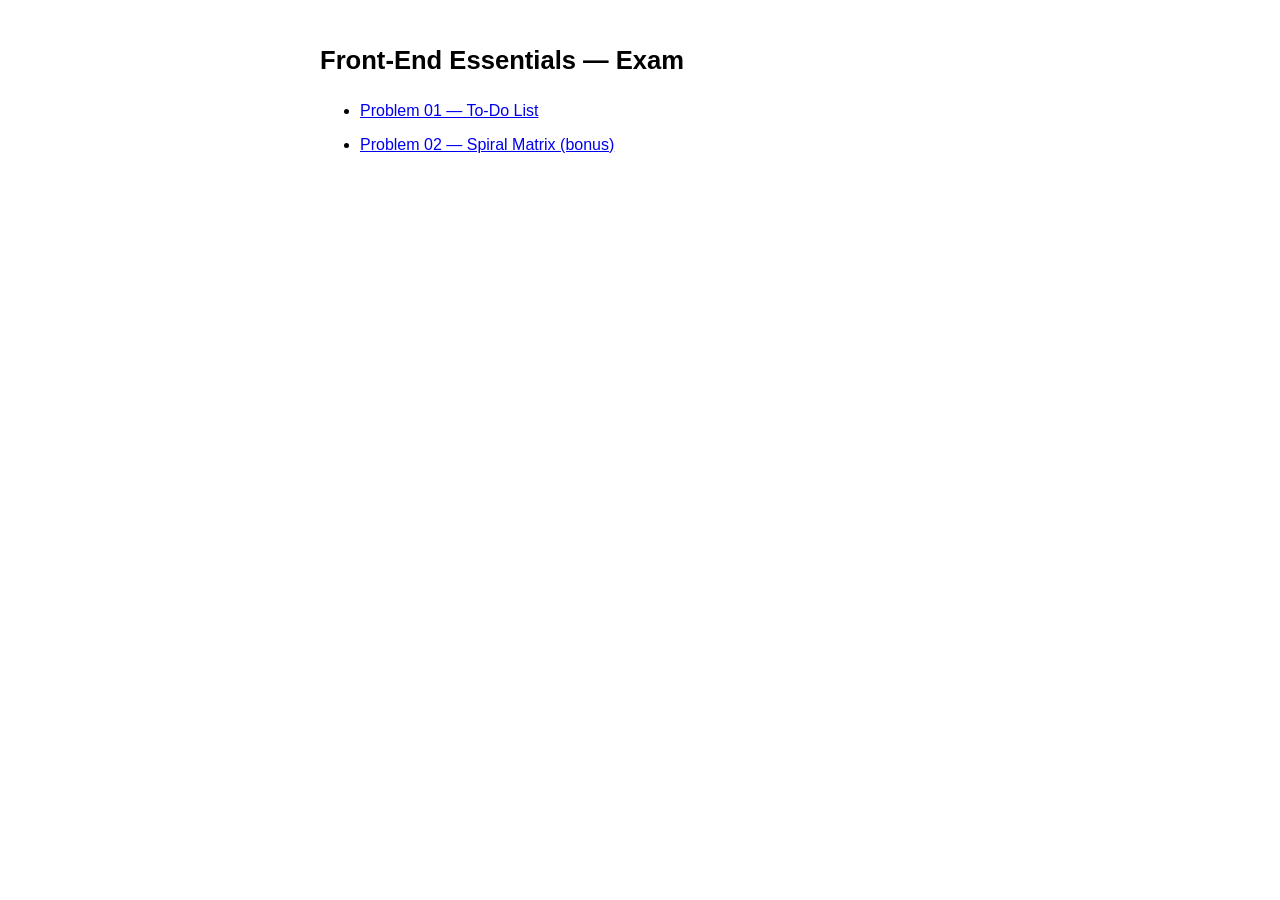
<file: index.html>
<!DOCTYPE html>
<html lang="en">
<head>
  <meta charset="UTF-8" />
  <meta name="viewport" content="width=device-width, initial-scale=1.0" />
  <title>FEE Exam</title>
  <style>
    body {
      font-family: Arial, Helvetica, sans-serif;
      max-width: 640px;
      margin: 40px auto;
      padding: 0 16px;
      line-height: 1.6;
    }
    h1 { font-size: 1.6rem; }
    li { margin-bottom: 8px; }
  </style>
</head>
<body>
  <h1>Front-End Essentials — Exam</h1>

  <ul>
    <li><a href="problem01/index.html">Problem 01 — To-Do List</a></li>
    <li><a href="problem02/index.html">Problem 02 — Spiral Matrix (bonus)</a></li>
  </ul>
</body>
</html>
</file>
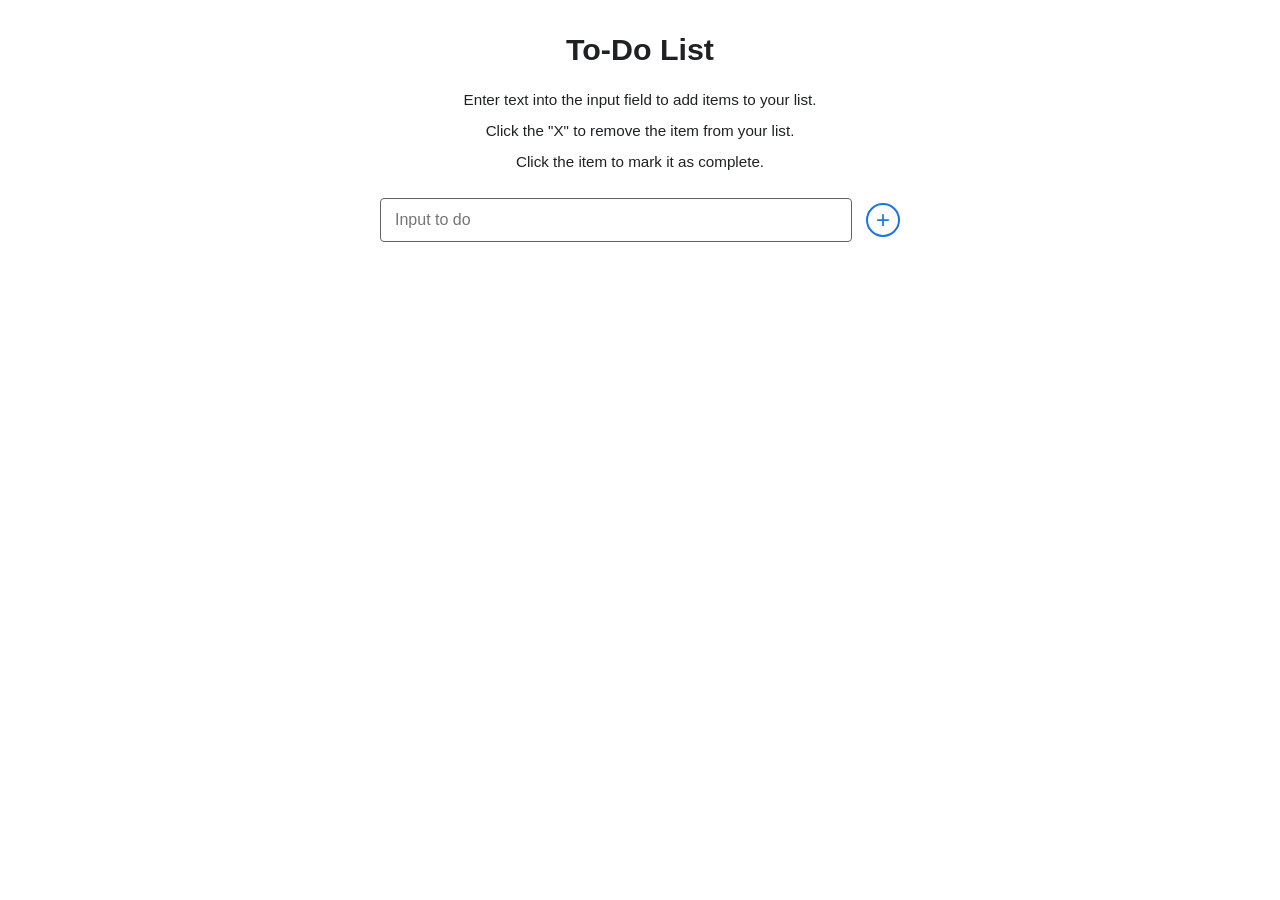
<file: problem01/index.html>
<!DOCTYPE html>
<html lang="en">
<head>
  <meta charset="UTF-8" />
  <meta name="viewport" content="width=device-width, initial-scale=1.0" />
  <title>To-Do List</title>
  <link rel="stylesheet" href="css/style.css" />
</head>
<body>
  <main class="todo-app">
    <h1 class="todo-app__title">To-Do List</h1>

    <p class="todo-app__hint">Enter text into the input field to add items to your list.</p>
    <p class="todo-app__hint">Click the "X" to remove the item from your list.</p>
    <p class="todo-app__hint">Click the item to mark it as complete.</p>

    <!-- Submitting the form covers both ways of adding: pressing Enter in the
         input, and clicking the (+) button, which is the submit button. -->
    <form class="todo-form" id="todoForm">
      <input
        type="text"
        id="todoInput"
        class="todo-form__input"
        placeholder="Input to do"
        autocomplete="off" />
      <button type="submit" id="addBtn" class="todo-form__add" aria-label="Add task">+</button>
    </form>

    <ul class="todo-list" id="todoList"></ul>
  </main>

  <script src="js/script.js"></script>
</body>
</html>
</file>
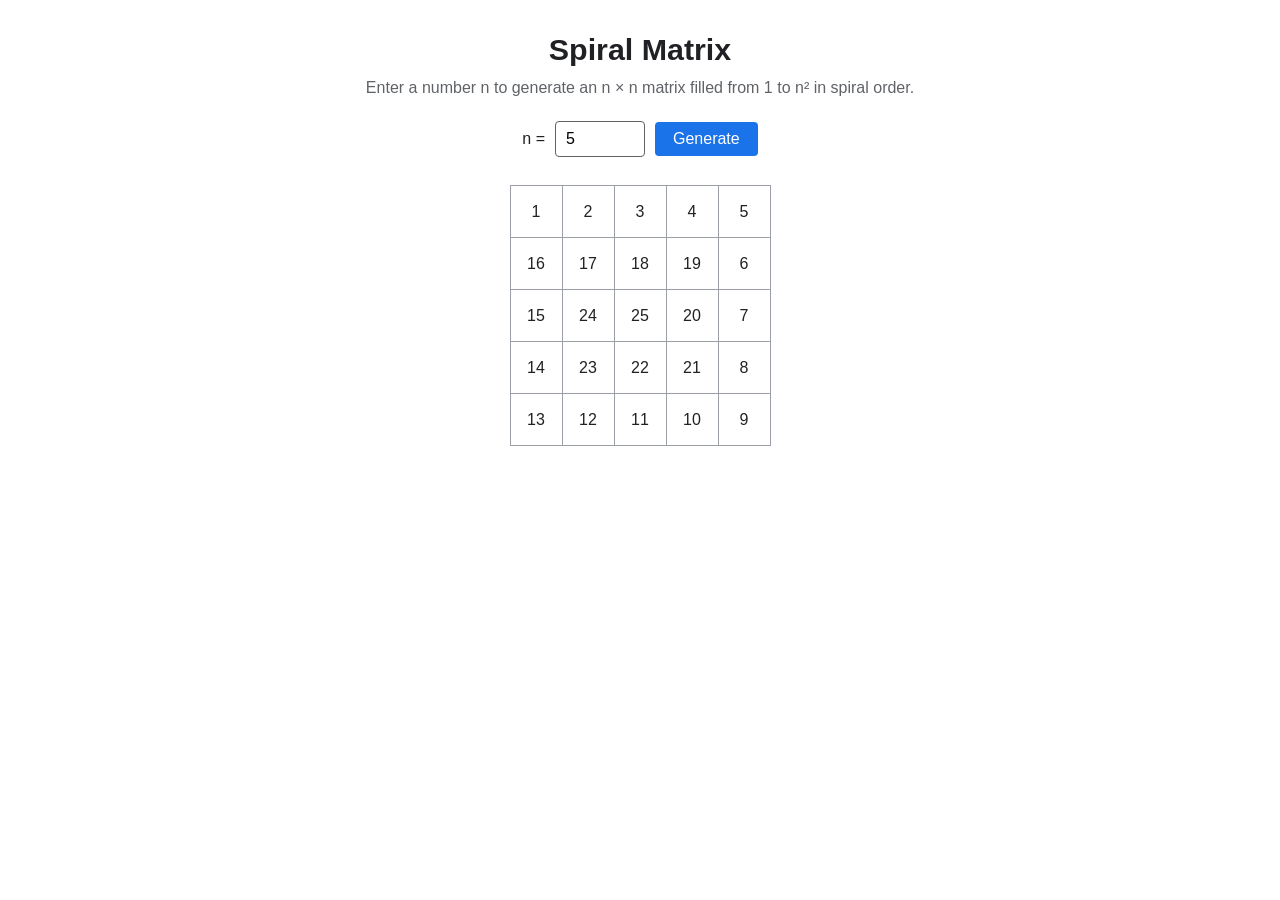
<file: problem02/index.html>
<!DOCTYPE html>
<html lang="en">
<head>
  <meta charset="UTF-8" />
  <meta name="viewport" content="width=device-width, initial-scale=1.0" />
  <title>Spiral Matrix</title>
  <link rel="stylesheet" href="css/style.css" />
</head>
<body>
  <main class="spiral">
    <h1 class="spiral__title">Spiral Matrix</h1>
    <p class="spiral__hint">Enter a number n to generate an n &times; n matrix filled from 1 to n&sup2; in spiral order.</p>

    <form class="spiral__form" id="spiralForm">
      <label for="sizeInput">n =</label>
      <input type="number" id="sizeInput" min="1" max="15" value="5" />
      <button type="submit">Generate</button>
    </form>

    <div id="output" class="spiral__output"></div>
  </main>

  <script src="js/spiralMatrix.js"></script>
  <script src="js/demo.js"></script>
</body>
</html>
</file>
<file: problem01/css/style.css>
/* To-Do List — plain CSS, no framework. */

:root {
  --pending-bg: #d6e4f7;
  --pending-border: #7fa6cf;
  --completed-bg: #d3ead7;
  --completed-border: #6aa84f;
  --accent: #1a73e8;
  --text: #202124;
}

* {
  margin: 0;
  padding: 0;
  box-sizing: border-box;
}

body {
  font-family: Arial, Helvetica, sans-serif;
  color: var(--text);
  background: #ffffff;
  padding: 32px 16px;
}

.todo-app {
  max-width: 520px;
  margin: 0 auto;
}

.todo-app__title {
  text-align: center;
  font-size: 1.9rem;
  margin-bottom: 24px;
}

.todo-app__hint {
  text-align: center;
  font-size: 0.95rem;
  margin-bottom: 14px;
}

/* ---------- Add form ---------- */
.todo-form {
  display: flex;
  align-items: center;
  gap: 14px;
  margin: 28px 0 24px;
}

.todo-form__input {
  flex: 1;
  font-size: 1rem;
  padding: 12px 14px;
  border: 1px solid #5f6368;
  border-radius: 4px;
  outline: none;
}

.todo-form__input:focus {
  border-color: var(--accent);
}

/* Circular (+) button */
.todo-form__add {
  flex-shrink: 0;
  width: 34px;
  height: 34px;
  border-radius: 50%;
  border: 2px solid var(--accent);
  background: transparent;
  color: var(--accent);
  font-size: 1.5rem;
  line-height: 1;
  display: flex;
  align-items: center;
  justify-content: center;
  cursor: pointer;
  transition: background-color 0.2s ease, color 0.2s ease;
}

.todo-form__add:hover {
  background: var(--accent);
  color: #ffffff;
}

/* ---------- Todo list ---------- */
.todo-list {
  list-style: none;
}

.todo-item {
  display: flex;
  align-items: center;
  justify-content: space-between;
  gap: 12px;
  padding: 12px 14px;
  margin-bottom: 12px;
  background: var(--pending-bg);
  border: 1px solid var(--pending-border);
  cursor: pointer;
  user-select: none;
}

/* Completed tasks get a different background so they stand out. */
.todo-item--completed {
  background: var(--completed-bg);
  border-color: var(--completed-border);
}

.todo-item--completed .todo-item__text {
  text-decoration: line-through;
}

.todo-item__text {
  word-break: break-word;
}

.todo-item__delete {
  flex-shrink: 0;
  width: 30px;
  height: 30px;
  border: none;
  background: transparent;
  color: var(--text);
  font-size: 1.4rem;
  line-height: 1;
  cursor: pointer;
}

.todo-item__delete:hover {
  color: #c5221f;
}
</file>
<file: problem02/css/style.css>
/* Spiral Matrix demo — plain CSS, no framework. */

* {
  margin: 0;
  padding: 0;
  box-sizing: border-box;
}

body {
  font-family: Arial, Helvetica, sans-serif;
  color: #202124;
  padding: 32px 16px;
}

.spiral {
  max-width: 640px;
  margin: 0 auto;
}

.spiral__title {
  text-align: center;
  font-size: 1.9rem;
  margin-bottom: 12px;
}

.spiral__hint {
  text-align: center;
  color: #5f6368;
  margin-bottom: 24px;
}

.spiral__form {
  display: flex;
  align-items: center;
  justify-content: center;
  gap: 10px;
  margin-bottom: 28px;
}

.spiral__form input {
  width: 90px;
  font-size: 1rem;
  padding: 8px 10px;
  border: 1px solid #5f6368;
  border-radius: 4px;
}

.spiral__form button {
  font-size: 1rem;
  padding: 8px 18px;
  border: none;
  border-radius: 4px;
  background: #1a73e8;
  color: #ffffff;
  cursor: pointer;
}

.spiral__form button:hover {
  background: #1557b0;
}

.spiral__output {
  display: flex;
  justify-content: center;
  overflow-x: auto;
}

.matrix {
  border-collapse: collapse;
}

.matrix td {
  border: 1px solid #9aa0a6;
  width: 52px;
  height: 52px;
  text-align: center;
  vertical-align: middle;
  font-variant-numeric: tabular-nums;
}
</file>
